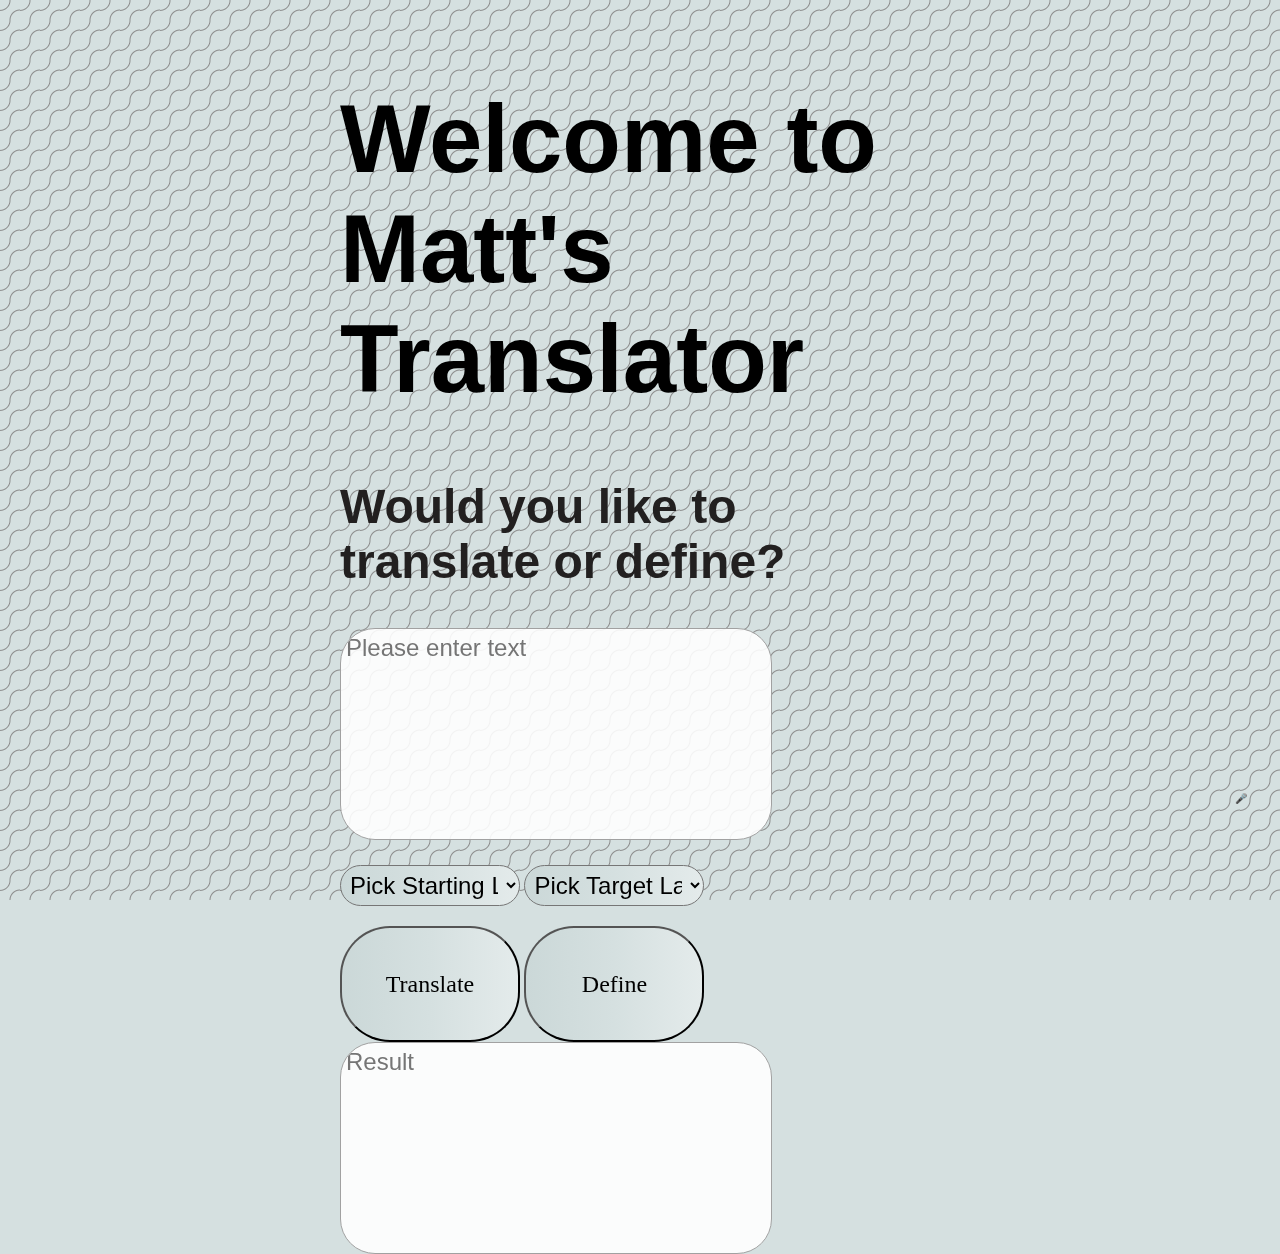
<file: index.html>
<!DOCTYPE html>
<html lang="en">
<head>
  <meta charset="UTF-8" />
  <meta name="viewport" content="width=device-width, initial-scale=1" />
  <title>Matt's Translator</title>
  <link rel="stylesheet" href="styles.css" />
</head>
<body>
  <div class="patterns pt1"></div>
  <div class="container">
    <div class="logo-container">
      <h1 id="page-logo">Welcome to Matt's Translator</h1>
    </div>

    <h2>Would you like to translate or define?</h2>

    <button id="startSpeechRecognition">🎤</button>
    <textarea id="textInput" placeholder="Please enter text"></textarea>

    <div>
      <select id="languageDropdown2">
        <option value="default">Pick Starting Language</option>
        <option value="English">English</option>
        <option value="Spanish">Spanish</option>
        <option value="French">French</option>
        <option value="German">German</option>
        <option value="Italian">Italian</option>
        <option value="Romanian">Romanian</option>
      </select>

      <select id="languageDropdown">
        <option value="default">Pick Target Language</option>
        <option value="English">English</option>
        <option value="Spanish">Spanish</option>
        <option value="French">French</option>
        <option value="German">German</option>
        <option value="Italian">Italian</option>
        <option value="Romanian">Romanian</option>
      </select>
    </div>

    <button id="translateButton">Translate</button>
    <button id="defineButton">Define</button>

    <button id="startTextToSpeech">🔊</button>
    <textarea id="feedback" placeholder="Result" readonly></textarea>
  </div>

  <script>
    const langMap = {
      English: "en",
      Spanish: "es",
      French: "fr",
      German: "de",
      Italian: "it",
      Romanian: "ro"
    };

    // Translate
    document.getElementById("translateButton").addEventListener("click", () => {
      const text = document.getElementById("textInput").value.trim();
      const sourceLang = document.getElementById("languageDropdown2").value;
      const targetLang = document.getElementById("languageDropdown").value;

      if (!text || sourceLang === "default" || targetLang === "default") {
        alert("Please enter text and select both languages.");
        return;
      }

      const source = langMap[sourceLang];
      const target = langMap[targetLang];

      fetch("https://libretranslate.de/translate", {
        method: "POST",
        headers: {
          "Content-Type": "application/json",
          Accept: "application/json",
        },
        body: JSON.stringify({
          q: text,
          source: source,
          target: target,
          format: "text",
        }),
      })
        .then((response) => {
          if (!response.ok) {
            throw new Error("Network response was not OK");
          }
          return response.json();
        })
        .then((data) => {
          document.getElementById("feedback").value =
            data.translatedText || "No translated text returned.";
        })
        .catch((err) => {
          console.error("Translation error:", err);
          document.getElementById("feedback").value =
            "Translation failed or service unavailable.";
        });
    });

    // Define (dictionary API)
    document.getElementById("defineButton").addEventListener("click", () => {
      const word = document.getElementById("textInput").value.trim();
      if (!word) {
        alert("Please enter a word to define.");
        return;
      }

      // Using Free Dictionary API
      fetch(`https://api.dictionaryapi.dev/api/v2/entries/en/${encodeURIComponent(word)}`)
        .then((response) => {
          if (!response.ok) {
            throw new Error("Word not found");
          }
          return response.json();
        })
        .then((data) => {
          // Extract the first definition of the first meaning
          const meanings = data[0]?.meanings;
          if (!meanings || meanings.length === 0) {
            document.getElementById("feedback").value = "No definitions found.";
            return;
          }
          const definitions = meanings[0]?.definitions;
          if (!definitions || definitions.length === 0) {
            document.getElementById("feedback").value = "No definitions found.";
            return;
          }
          const definition = definitions[0].definition;
          document.getElementById("feedback").value = definition;
        })
        .catch((error) => {
          console.error("Definition error:", error);
          document.getElementById("feedback").value =
            "Definition not found or service unavailable.";
        });
    });

    // Speech Recognition
    document.getElementById("startSpeechRecognition").addEventListener("click", () => {
      const recognition = new (window.SpeechRecognition || window.webkitSpeechRecognition)();
      recognition.lang = "en-US";
      recognition.onresult = (event) => {
        document.getElementById("textInput").value = event.results[0][0].transcript;
      };
      recognition.onerror = (event) => {
        console.error("Speech recognition error", event.error);
        alert("Speech recognition error: " + event.error);
      };
      recognition.start();
    });

    // Text to Speech
    document.getElementById("startTextToSpeech").addEventListener("click", () => {
      const text = document.getElementById("feedback").value;
      if (!text) {
        alert("Nothing to speak.");
        return;
      }
      const utterance = new SpeechSynthesisUtterance(text);
      speechSynthesis.speak(utterance);
    });
  </script>
</body>
</html>
</file>
<file: styles.css>
body {
    font-family:'Gill Sans', 'Gill Sans MT', Calibri, 'Trebuchet MS', sans-serif;
    margin: 0;
    padding: 0;
    background-color: #D5E0E0;
    display:          flex;
    justify-content:  center;
    min-height:       100%;

}

.container {
    max-width: 600px;
    margin: 0 auto;
    padding: 20px;
}
.patterns {
    position: fixed;
    top: 0;
    left: 0;
    width: 100%;
    height: 100%;
    z-index: -1;
}

.pt1 {
    background: -webkit-radial-gradient(0% 2%, circle, rgba(139, 132, 135, 0) 9px, #8b8b8b 10px, rgba(122, 103, 111, 0) 11px), -webkit-radial-gradient(100% 100%, rgba(143, 121, 130, 0) 9px, #8b8b8b 10px, rgba(155, 135, 143, 0) 11px), none;
    background-size: 20px 20px;
}


h1 *, *:before, *:after { box-sizing: border-box; }
.logo-container {
    position: relative;
    
    &:before {
      content:  "";
      position: absolute;
      top:      0px;
      left: 3%;
      width:    100%;
      height:   4px;
      background-color: #9b1357;
      transform-origin: center center;
      transform: scaleX( 0 );
      
      animation: line-animation 3s ease 1 alternate;
    }
    
    h1#page-logo {
      font: bold 6rem 'Arial', sans-serif;
      
      animation: clip-path-reveal-1 3s ease 1 alternate;
    }
  }
  
  @keyframes line-animation {
    0% { transform: scaleX( 0 ); }
    15% { transform: scaleX( 0 ); }
    20%, 25% { transform: scaleX( 1 ); top: calc( 100% - 2px ); }
    50% { transform: scaleX( 1 ); top: 0px; }
    70% { transform: scaleX( 0.2 ); top: 0px; }
    80%, 95% { transform: scaleX( 0.2 ); top: 0px; }
    100% {transform: scaleX( 0 ); top: 0px}
  }
  
  @keyframes clip-path-reveal-1 {
    0%, 25% { clip-path: polygon(0 100%, 100% 100%, 100% 100%, 0% 100%); }
    50% { clip-path: polygon(0 0, 100% 0, 100% 100%, 0% 100%); }
  }


textarea#textInput-container {
    background-color: #c3c9c9;
    display: flex;
    align-items: center;
    width: 60%; /* Adjust width as needed */
    margin-bottom: 5px;
    position: relative;
}

Button#startSpeechRecognition {
    font-size: 10px;
    position: absolute;
    padding: 5px;
    background-color: #becece00;
    border: none;
    margin-left: 890px; /* Adjust margin as needed */
    margin-top: 160px;
    border-radius: 50%;
}
button#startSpeechRecognition i {
    color: #000; /* Adjust color as needed */
}


h2 {
    color: #222020;
    font-family: 'Gill Sans', 'Gill Sans MT', Calibri, 'Trebuchet MS', sans-serif;
    font-size: 48px;
}

textarea#textInput, textarea#feedback 
    {
    display: block;
    background-color: #ffffffe3;
    font-family: 'Gill Sans', 'Gill Sans MT', Calibri, 'Trebuchet MS', sans-serif;
    margin-bottom: 5px;
    width: 70%;
    height: 200px;
    padding: 5px;
    font-size: 24px;
    border: 1px solid #a1a1a1;
    border-radius: 35px;
    resize: none;

}
textarea#language{
    width: 5%;
    background-color: #ffffffe3;

    margin-top: 5px;
    border-radius: 15px;
    font-family: 'Gill Sans', 'Gill Sans MT', Calibri, 'Trebuchet MS', sans-serif;
    resize: none;
    font-size: 24px;
    border: 1px solid #a1a1a1;


}

button#startTextToSpeech{
    font-size: 10px;
    position: absolute;
    padding: 5px;
    background-color: #becece00;
    border: none;
    margin-left: 890px; /* Adjust margin as needed */
    margin-top: 160px;
    border-radius: 50%;

}
button#startTextToSpeech:hover{
    cursor: pointer;
    background-color: #b00b69;
}
button#startSpeechRecognition:hover{
    cursor: pointer;
    background-color: #69b00b;
}

button#translateButton, button#defineButton {
    padding-top: 10px;
    width: 30%;
    height: 10%;
    color: rgb(0, 0, 0); 
    font-size: 24;
    line-height: 24px; 
    padding: 1px; 
    border-radius: 50px; 
    font-family: Georgia, serif; 
    font-size: 24px;
    font-weight: normal; 
    text-decoration: none; 
    font-style: normal; 
    font-variant: normal; 
    text-transform: none; 
    background-image: linear-gradient(to right, #CBD8D8 0%, #D5E0E0 50%, #E4EBEB 100%); 
    }
button#translateButton:hover, button#defineButton:hover {
        background: #ecf1e7; 
        cursor: pointer;
    }
button:active {
    background: #47AFAB; }


    

select {
    width: 30%;
    font-size: 24px;
    font-family: 'Gill Sans', 'Gill Sans MT', Calibri, 'Trebuchet MS', sans-serif;
    padding: 5px;
    height: 10%;
    background: #8fc2db;
    background: -moz-linear-gradient(left, #ecf1e7 0%, #e0dbdb 50%, #BEC6CE 100%);
    background: -webkit-linear-gradient(left,  #ecf1e7 0%, #e0dbdb 50%, #BEC6CE 100%);
    background-image: linear-gradient(to right, #CBD8D8 0%, #D5E0E0 50%, #E4EBEB 100%);   
      border-radius: 50px; 
    margin-top: 20px;
    margin-bottom: 20px;
}    
select:hover {
    background: #ecf1e7;
    background: -moz-linear-gradient(left, #ecf1e7 0%, #e0dbdb 50%, #BEC6CE 100%);
    background: -webkit-linear-gradient(left,  #ecf1e7 0%, #e0dbdb 50%, #BEC6CE 100%);
    background: linear-gradient(to right,   #ecf1e7 0%, #e0dbdb 50%, #BEC6CE 100%);
    border-radius: 50px; 
    cursor: pointer;
}
</file>
